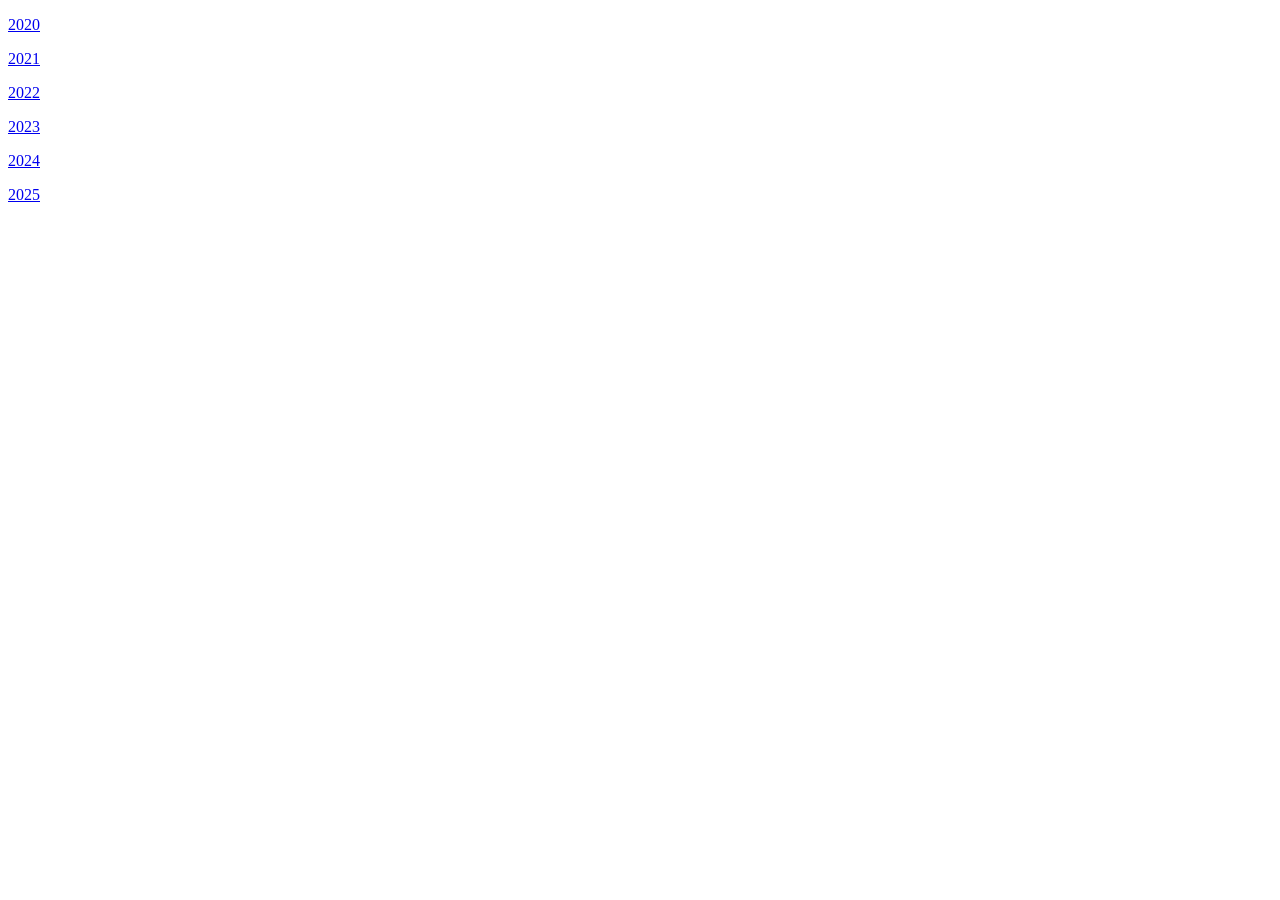
<file: index.html>
<!DOCTYPE html>
<html>
<head>
  <meta http-equiv='Content-Type' content='text/html; charset=utf-8'/>
  <title>Happy Holidays!</title>
</head>

<body>

<p><a href='./2020/index.html'>2020</a></p>
<p><a href='./2021/index.html'>2021</a></p>
<p><a href='./2022/index.html'>2022</a></p>
<p><a href='./2023/index.html'>2023</a></p>
<p><a href='./2024/index.html'>2024</a></p>
<p><a href='./2025/index.html'>2025</a></p>

</body>
</html>
</file>
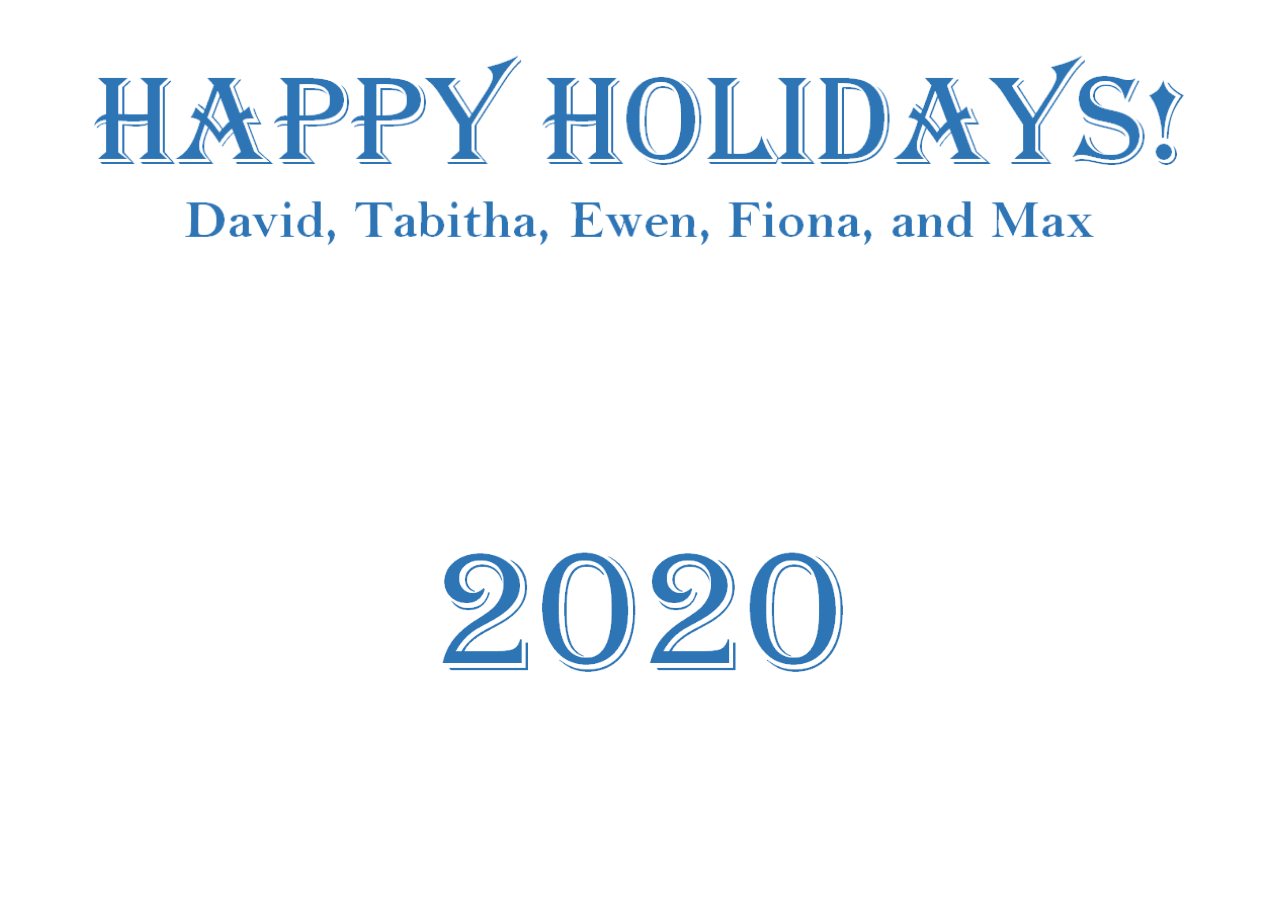
<file: 2020/index.html>
<!DOCTYPE html>
<html>
<head>
  <meta http-equiv="Content-Type" content="text/html; charset=utf-8"/>
  <title>Happy Holidays!</title>
  <script src="https://d3js.org/d3.v6.min.js"></script>
  <link rel="stylesheet" href="https://cdn.jsdelivr.net/npm/bootstrap@4.5.3/dist/css/bootstrap.min.css" integrity="sha384-TX8t27EcRE3e/ihU7zmQxVncDAy5uIKz4rEkgIXeMed4M0jlfIDPvg6uqKI2xXr2" crossorigin="anonymous">

  <style>
    html, body {
      height: 100%;
    }

    .fullHeight {
      height: 100%;
    }

    svg {
      width: 100%;
      height: 100%;
    }

    .background {    
      fill: url(#backgroundGradient);
    }

    .banner, .bannerMax {
      pointer-events: none;
    }
  </style>
</head>

<body>

<div class="container-fluid text-center fullHeight">
  <div class="row fullHeight">
    <div class="col-12 fullHeight">
      <svg id="card">
        <defs>  
          <radialGradient id="gradient">  
            <stop offset="50%" stop-color="white" stop-opacity="1" />  
            <stop offset="100%" stop-color="white" stop-opacity="0" />  
          </radialGradient>       

          <linearGradient id="backgroundGradient" gradientTransform="rotate(90)">
            <stop offset="0%" stop-color="#060128" />  
            <stop offset="100%" stop-color="#01015B" />
          </linearGradient>
       
          <mask id="mask" maskContentUnits="objectBoundingBox">        
            <circle cx=".5" cy=".5" r=".5" fill="url(#gradient)" />         
          </mask>  
        </defs>
        <rect class="background"></rect>        
        <image class="banner" href="images/banner.png" width="100%" />
        <image class="bannerMax" href="images/banner_max.png" width="100%" style="visibility: hidden;" />
        <image class="year" href="images/year.png" x="25%" y="50%" width="50%" />
        <g class="snowflakes"></g>
      </svg>
    </div>
  </div>
</div>

<script type="text/javascript">

const numSnowflakes = 30;
const vyMin = 0.0005;
const vyMax = 0.001;

const yOffset = 0.2;

let snowflakes = [];
let selected = null;
let frame = 0;

let maximumOverdrive = false;
let maxImage = "images/Max_small.png";

const maxifyOn = () => {
  const svg = d3.select("#card");

  svg.selectAll(".snowflake").select(".image")
      .attr("href", maxImage);

  svg.select(".banner")
      .style("visibility", "hidden");

  svg.select(".bannerMax")
      .style("visibility", "visible");

  maximumOverdrive = true;
};

const maxifyOff = () => {
  const svg = d3.select("#card");

  svg.selectAll(".snowflake").select(".image")
      .attr("href",  d => d.image);

  svg.select(".banner")
      .style("visibility", "visible");

  svg.select(".bannerMax")
      .style("visibility", "hidden");

  maximumOverdrive = false;
};

d3.select("#card").select(".background")
    .on("click", () => {
      if (!selected && maximumOverdrive) {                
        maxifyOff();
      }

      selected = null;
    });

Promise.all([
  d3.json("imageNames.json"),
  d3.json("snowflakeNames.json")
])
.then(([imageNames, snowflakeNames]) => {
  snowflakes = d3.range(numSnowflakes).map((d, i) => ({
    id: i,
    image: "images/" + imageNames[i % imageNames.length],
    snowflake: "snowflakes/" + snowflakeNames[i % snowflakeNames.length],
    x: Math.random(),
    y: -yOffset + Math.random() * (1 + yOffset * 2),
    phase: Math.random(),
    vy: vyMin + Math.random() * (vyMax - vyMin)
  }));

  setInterval(() => drawSnowflakes(), 10);
})
.catch(error => {
  console.log(error);
});

function drawSnowflakes() {
  const margin = 0;

  const svg = d3.select("#card");

  const width = parseInt(svg.style("width"), 10);
  const height = parseInt(svg.style("height"), 10);

  svg.select(".background")
      .attr("width", width)
      .attr("height", height);

  const imageSize = Math.sqrt(width) * 3;
  const snowflakeSize = imageSize * 1.5;
  const selectScale = width / imageSize * 0.5;

  const xScale = d3.scaleLinear()
      .domain([0, 1])
      .range([0, width]);

  const yScale = d3.scaleLinear()
      .domain([0, 1])
      .range([0, height]);

  const snowflake = svg.select(".snowflakes").selectAll(".snowflake")
      .data(snowflakes.sort((a, b) => a === selected ? 1 : b === selected ? -1 : 0), d => d.id)
      .join(
        enter => {
          const g = enter.append("g")
            .attr("class", "snowflake")
            .style("cursor", "pointer")
            .on("click", function(event, d) {
              if (selected) {
                selected = null;
              }
              else {
                if (maximumOverdrive) {                
                  maxifyOff();
                }
                else {                  
                  selected = d;

                  if (d.image === maxImage && !maximumOverdrive) {
                    maxifyOn();
                  }
                }
              }
            });

          g.append("image")
            .attr("class", "flake")
            .attr("href", d => d.snowflake);

          g.append("image")
            .attr("class", "image")
            .attr("href", d => d.image);

          return g;
        },
        update => update,
        exit => exit.remove()
      )
      .attr("transform", d => {
        if (d === selected) {
          return "translate(" + xScale(0.5) + "," + yScale(0.5) + ")scale(" + selectScale + ")";
        }
        else {
          d.x += Math.sin(frame / 100 + d.phase) * 0.0005;
          d.y += d.vy;

          if (d.y > 1 + yOffset) {
            d.x = Math.random();
            d.y = -yOffset;
          }

          return "translate(" + xScale(d.x) + "," + yScale(d.y) + ")";
        }
      })
      .style("opacity", d => !selected || d === selected ? 1.0 : 0.2);

  snowflake.selectAll(".flake")
      .attr("x", -snowflakeSize / 2)
      .attr("y", -snowflakeSize / 2)
      .attr("width", snowflakeSize)
      .attr("height", snowflakeSize);

  snowflake.selectAll(".image")
      .attr("x", -imageSize / 2)
      .attr("y", -imageSize / 2)
      .attr("width", imageSize)
      .attr("height", imageSize)
      .style("mask", d => d === selected ? null : "url(#mask)");

  frame++;
}

</script>

</body>
</html>
</file>
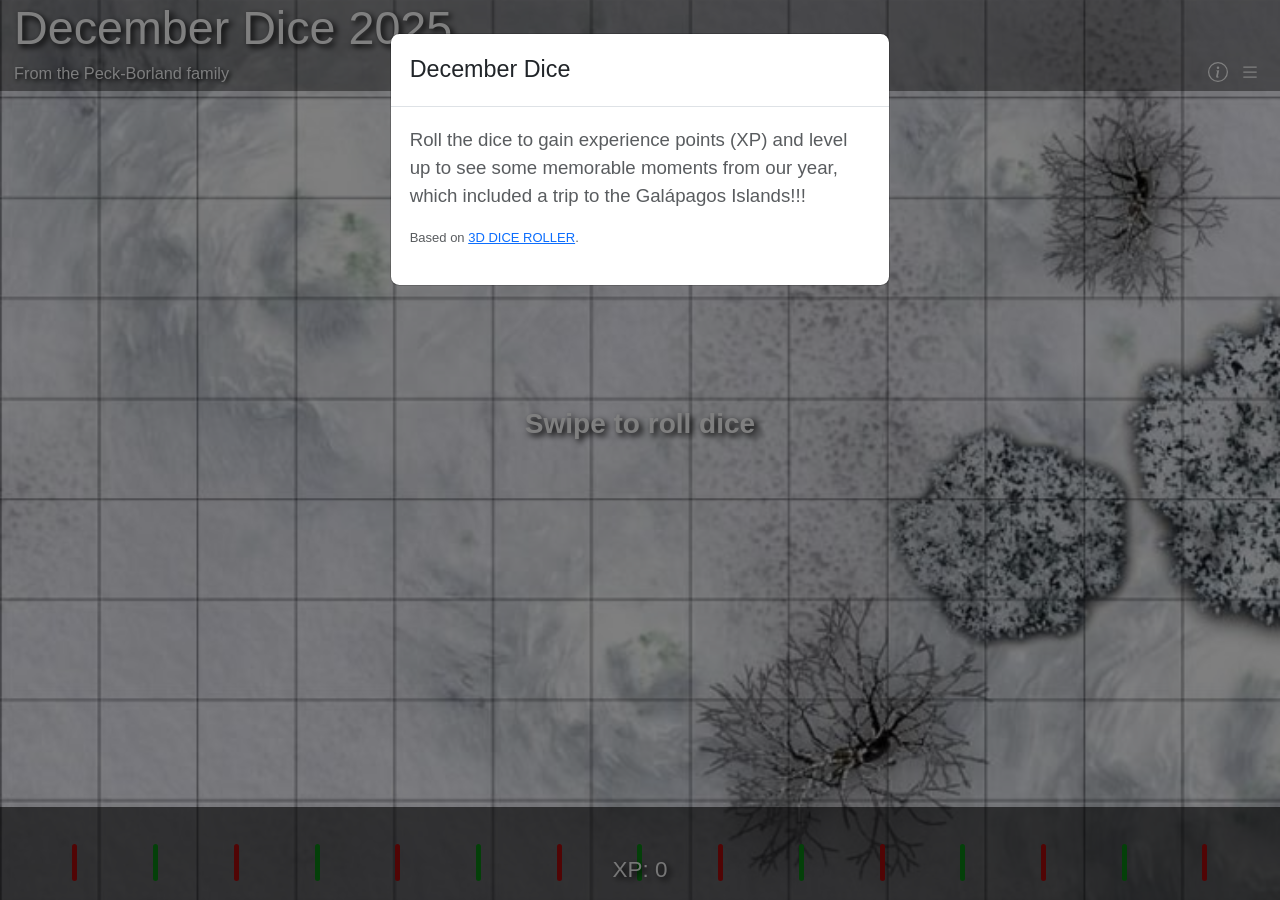
<file: 2025/index.html>
<!doctype html>
<html lang='en'> 
<head>
    <meta charset='UTF-8' />
    <title>December Dice</title>
    <meta name='viewport' content='width=device-width, initial-scale=1' /> 
    <link rel='stylesheet' href='styles.css' />
    <link href='https://cdn.jsdelivr.net/npm/bootstrap@5.3.2/dist/css/bootstrap.min.css' rel='stylesheet' integrity='sha384-T3c6CoIi6uLrA9TneNEoa7RxnatzjcDSCmG1MXxSR1GAsXEV/Dwwykc2MPK8M2HN' crossorigin='anonymous'>
</head>
<body onload='main.init()'>

    <div id='diceRoller'> <!-- absolutely positionned behind #diceRollerUI -->
        <!-- dice_box gets created here -->
    </div>

    <!-- <header>
        <h1>3D Dice Roller</h1>
        <button id='helpBtn'>?</button>
    </header> -->

    <main id='diceRollerUI'>        
        
        <div class='container-fluid' style='position: relative; background-color: rgba(0, 0, 0, 0.4);'>
          <h3 class='display-6 my-0 text-white' style='text-shadow: 3px 3px 6px black;'>December Dice 2025</h3>  
          <div id='subheader'>
            <small class='text-light' style='text-shadow: 2px 2px 4px black;'>From the Peck-Borland family</small>
            <div class='btn-toolbar mb-1'>
              <button id='info-button' type='button' data-toggle='dropdown' style='color: white; background-color: rgba(0, 0, 0, 0); border: none;'>  
                <svg xmlns='http://www.w3.org/2000/svg' width='20' height='20' fill='currentColor' class='bi bi-info-circle' viewBox='0 0 16 16'>
                  <path d='M8 15A7 7 0 1 1 8 1a7 7 0 0 1 0 14m0 1A8 8 0 1 0 8 0a8 8 0 0 0 0 16'/>
                  <path d='m8.93 6.588-2.29.287-.082.38.45.083c.294.07.352.176.288.469l-.738 3.468c-.194.897.105 1.319.808 1.319.545 0 1.178-.252 1.465-.598l.088-.416c-.2.176-.492.246-.686.246-.275 0-.375-.193-.304-.533zM9 4.5a1 1 0 1 1-2 0 1 1 0 0 1 2 0'/>
                </svg>
              </button>
              <div id='menu' class='dropdown'>
                <button type='button' data-toggle='dropdown' style='color: white; background-color: rgba(0, 0, 0, 0); border: none;'>  
                  <svg xmlns='http://www.w3.org/2000/svg' width='20' height='20' fill='currentColor' class='bi bi-list' viewBox='0 0 16 16'>
                    <path fill-rule='evenodd' d='M2.5 12a.5.5 0 0 1 .5-.5h10a.5.5 0 0 1 0 1H3a.5.5 0 0 1-.5-.5m0-4a.5.5 0 0 1 .5-.5h10a.5.5 0 0 1 0 1H3a.5.5 0 0 1-.5-.5m0-4a.5.5 0 0 1 .5-.5h10a.5.5 0 0 1 0 1H3a.5.5 0 0 1-.5-.5'/>
                  </svg>
                </button>
                <div class='dropdown-menu dropdown-menu-right'>
                  <h6 class='dropdown-header'>Cards from previous years</h6>
                  <a class='dropdown-item' href='https://davidborland.github.io/ChristmasCard/2020/'>2020</a>
                  <a class='dropdown-item' href='https://davidborland.github.io/ChristmasCard/2021/'>2021</a>
                  <a class='dropdown-item' href='https://davidborland.github.io/ChristmasCard/2022/'>2022</a>
                  <a class='dropdown-item' href='https://davidborland.github.io/ChristmasCard/2023/'>2023</a>
                  <a class='dropdown-item' href='https://davidborland.github.io/ChristmasCard/2024/'>2024</a>
                </div>
              </div>
            </div>
          </div>
        </div>  

        <div id='info' class='modal' tabindex='-1'> 
          <div class='modal-dialog'> 
            <div class='modal-content'> 
              <div class='modal-header'> 
                <h5 class='modal-title'> 
                  December Dice
                </h5> 
              </div> 
              <div class='modal-body text-muted'> 
                <p> 
                  Roll the dice to gain experience points (XP) and level up to see some memorable moments from our year, which included a trip to the Galápagos Islands!!! 
                <p>
                <p style='font-size: small;'>
                  Based on <a class='text-small' style='font-size: small'href='https://github.com/sarahRosannaBusch/dice'>3D DICE ROLLER</a>.
                </p>
              </div> 
            </div> 
          </div>
        </div>

        <div id='center_div' class='center_field'><!-- swipe bound to this -->
            <div id='instructions' style='display: none'>
                <p id='swipe-text'>Swipe to roll dice</p>
            </div>
        </div>
        <div class='bottom_field'> 
            <div id='result'></div>
            <div id='progress'>
                <div id='progress-bar'></div>
                <div id='xp-label'></div>
            </div>
        </div>  
        <div id="level-up">
          <div id="level-up-text">Congratulations!</div>
          <div id="which-level">Level 1</div>
        </div>
    </main>
    <div id='image-overlay'>
        <img id='image-display'/>
        <video id='video-display' preload autoplay>
          <source type='video/mp4'/>
        </video>
    </div>

    <script src='https://code.jquery.com/jquery-3.3.1.slim.min.js' integrity='sha384-q8i/X+965DzO0rT7abK41JStQIAqVgRVzpbzo5smXKp4YfRvH+8abtTE1Pi6jizo' crossorigin='anonymous'></script>
    <script src='https://cdn.jsdelivr.net/npm/popper.js@1.14.3/dist/umd/popper.min.js' integrity='sha384-ZMP7rVo3mIykV+2+9J3UJ46jBk0WLaUAdn689aCwoqbBJiSnjAK/l8WvCWPIPm49' crossorigin='anonymous'></script>
    <script src='https://cdn.jsdelivr.net/npm/bootstrap@4.1.3/dist/js/bootstrap.min.js' integrity='sha384-ChfqqxuZUCnJSK3+MXmPNIyE6ZbWh2IMqE241rYiqJxyMiZ6OW/JmZQ5stwEULTy' crossorigin='anonymous'></script>

    <script src='libs/three.min.js'></script>
    <script src='libs/cannon.min.js'></script>
    <script src='libs/teal.js'></script>
    <script src='dice.js'></script>
    <script src='main.js'></script>
</body>
</html>
</file>
<file: 2025/styles.css>
/* @brief   3d dice roller app stylesheet
   @author  Sarah Rosanna Busch
   @date    10 Aug 2023
   @version 0.1
   */

* {
    box-sizing: border-box; /* padding and border are included in total width/height of all elements */
    margin: 0px;
    font-size: 14pt;
    font-family: 'Trebuchet MS', 'Lucida Sans Unicode', 'Lucida Grande', 'Lucida Sans', Arial, sans-serif;
}

body {
    margin: 0;
    overflow-x: hidden;
    background: #202020;
    background-image: url("assets/grid_background.jpg");
    background-repeat: no-repeat;
    background-position: right bottom;
    background-size: cover;
    height: 100vh;
    width: 100vw;
}

header {
    text-align: center;
    color: white;
    padding: 5px;
}

#helpBtn {
    position: absolute;
    top: 5px;
    right: 5px;
    width: 1.2rem;
    height: 1.2rem;
    border: none;
    border-radius: 0.6rem;
}

/* ******* DICE ROLLER *********** */

#diceRoller {
    position: absolute;
    top: 0;
    height: calc(100% - 4.5rem);
    width: 100%;
    margin-top: 1.5rem;
    z-index:-1;
    overflow: hidden;
}

#canvas {
    width: 100%;
    height: 100%;
}

/* ************* UI ************* */

#diceRollerUI {
    width: 100vw;
    height: 100vh;
    margin: 0;
    overflow: hidden;
    display: flex;
    flex-direction: column;
}

#diceLimit {
    text-align: center;
    color: red;
    background-color: #050505;
    padding: 0.5rem;
    font-size: 10pt;
    font-weight: bold;
}

.top_field {
    text-align: center;
    width: 100%;
    background-color: rgba(150,150,150,0.1);
}

.center_field {
    position: relative;
    flex: 1;
    text-align: center;
    height: 80%;
    width: 100%;
    z-index: 100;
}

.center_field * {
    position: relative;
    background-color: rgba(255, 255, 255, 0.6);
    padding: 5px 15px;
    user-select: none;
}

#instructions {
    background: none;
    height: 100%;
    width: 100%;
}

#instructions p {
    color: white;
    background: none;
    margin: auto;
    top: 35%;
    padding: 1em;
    font-size: 1.5rem;
    font-weight: bold;
    text-shadow: 3px 3px 6px black;
}

.bottom_field {
    position: absolute;
    bottom: 0;
    text-align: center;
    padding: 0 0.5rem;
    background: rgba(0, 0, 0, 0.6);
    width: inherit;
    display: flex;
    flex-direction: column;
    justify-content: center;
    align-items: center;
}

#result {
    min-height: 2rem;
    width: 100%;
    font-size: 1.2rem;
    color: white;
    flex: 0 1 auto;
    text-shadow: 3px 3px 6px black;
}

#progress {
    position: relative;
    min-height: 3rem;
    width: 90%;
    display: flex;
    flex: 0 1 auto;
    justify-content: space-between;
    color: rgba(255,255,255,0.9);
    gap: 0;
}

#progress-bar {
    position: absolute;
    width: 100%;
    margin-top: 0.5rem;
    height: 1rem;
    background-color: rgba(255,255,255,0.3);
}

#xp-label {
    position: absolute;
    top: .5rem;
    left: 0;
    width: 100%;
    text-align: center;
    font-size: 1.2rem;    
    text-shadow: 3px 3px 6px black;
}

#image-overlay {
    position: absolute;
    top: 0;
    left: 0;
    width: 100%;
    height: 100%;
    background-color: rgba(0, 0, 0, 0.4);
    visibility: hidden;
    z-index: 1000;
}

#image-overlay.show {
    visibility: visible;
}

#image-overlay > * {
    position: absolute;
    top: 5%;
    left: 5%;
    width: 90%;
    height: 90%;
    border-radius: 10px;  
    object-fit: contain;
    visibility: hidden;
}

#image-display.show {
    visibility: visible;
}

#video-display.show {
    visibility: visible;
}

#level-up {
    position: absolute;
    text-align: center;
    top: 20%;
    left: 0;
    width: 100%;
    height: 80%;
    color: white;
    background: none;
    font-weight: bold;
    text-shadow: 3px 3px 6px black;
    visibility: hidden;
    z-index: 2000;
    pointer-events: none;
}

#level-up.show {
    visibility: visible;
}

#level-up-text {
    font-size: 3rem;
}

#which-level {
    font-size: 2rem;
}

#subheader {
    display: flex; 
    justify-content: space-between;
    align-items: center;
}
</file>
